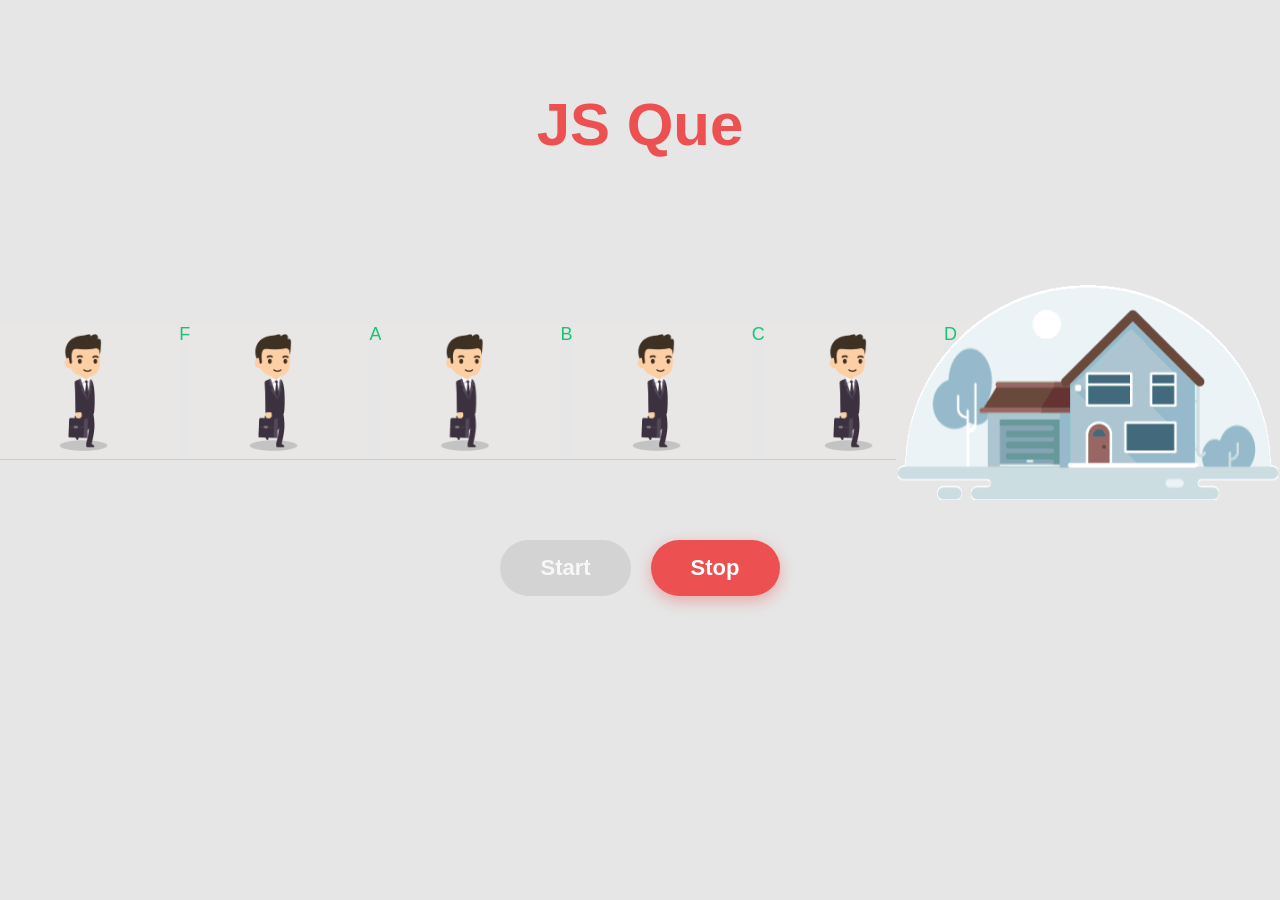
<file: Case 01/index.html>
<!DOCTYPE html>
<html lang="en">
<head>
    <meta charset="UTF-8">
    <meta name="viewport" content="width=device-width, initial-scale=1.0">
    <title>Case 01</title>
    <link rel="stylesheet" href="style.css">
</head>
<body>
    <div class="container">
        <h1>JS Que</h1>
        <div class="content">
            <div class="walking-man">
                <img src="assets/Man.gif" alt="" class="man" id="man1">
                 <p id="a" class="man-1">A</p>
                <img src="assets/Man.gif" alt="" class="man" id="man2">
                 <p id="b" class="man-2">B</p>
                <img src="assets/Man.gif" alt="" class="man" id="man3">
                 <p id="c" class="man-3">C</p>
                <img src="assets/Man.gif" alt="" class="man" id="man4">
                 <p id="d" class="man-4">D</p>
                <img src="assets/Man.gif" alt="" class="man" id="man5">
                 <p id="e" class="man-5">E</p>
                <img src="assets/Man.gif" alt="" class="man" id="man6">
                 <p id="f" class="man-6">F</p>
            </div>
            <img src="assets/House.gif" alt="House" class="house">
        </div>
        <div class="controls">
            <button id="startBtn">Start</button>
            <button id="stopBtn" disabled>Stop</button>
        </div>
    </div>
    <script src="script.js"></script>
</body>
</html>
</file>
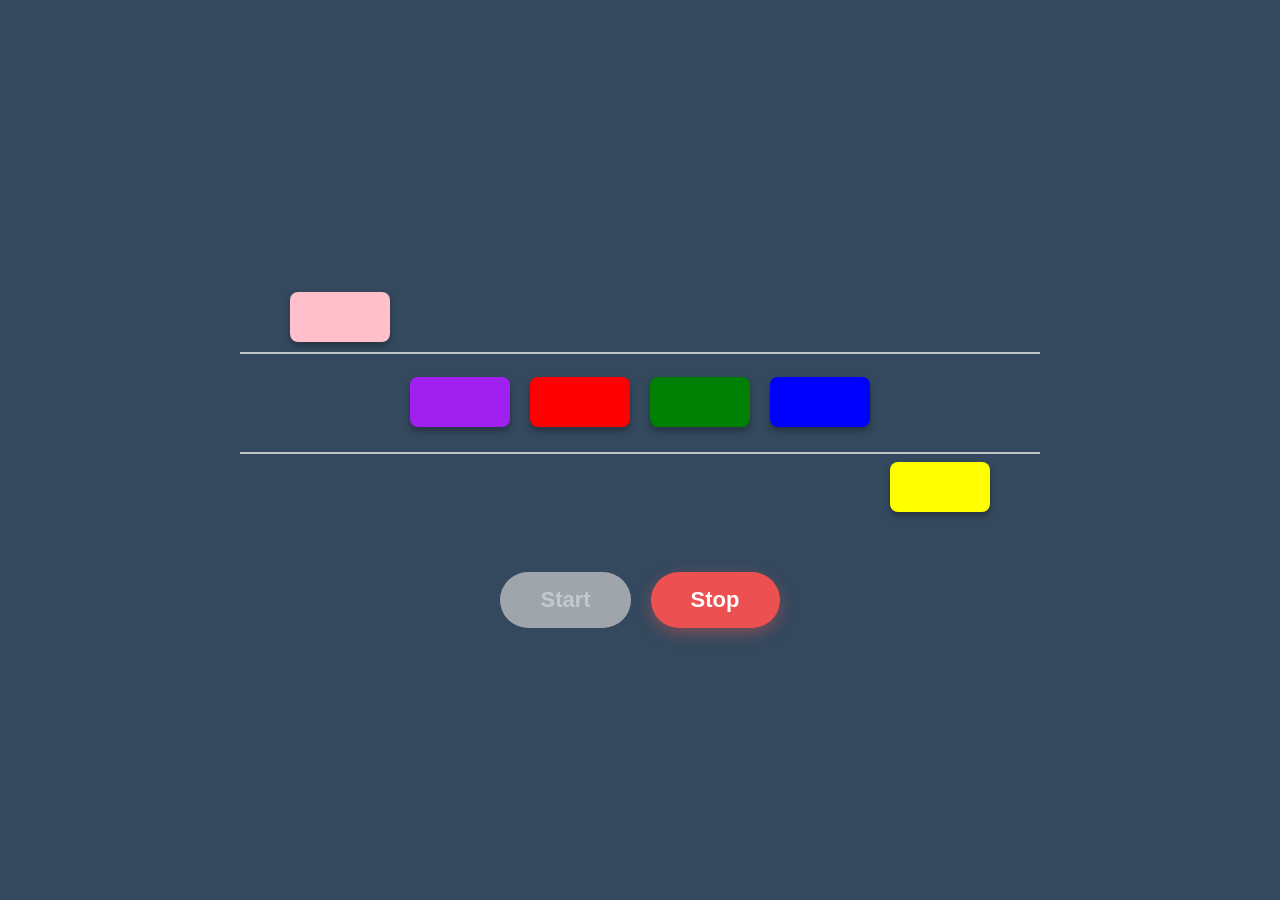
<file: Case 02/index.html>
<!DOCTYPE html>
<html lang="en">
<head>
    <meta charset="UTF-8">
    <meta name="viewport" content="width=device-width, initial-scale=1.0">
    <title>Case 02</title>
    <link rel="stylesheet" href="style.css">
</head>
<body>
    <div class="container">
        <div class="animation-zone">
            <div class="line top-line"></div>
            <div class="line bottom-line"></div>
            <div id="block-wrapper"></div>
        </div>
        <div class="controls">
            <button id="startBtn">Start</button>
            <button id="stopBtn" disabled>Stop</button>
        </div>
    </div>
    <script src="script.js"></script>
</body>
</html>
</file>
<file: Case 01/style.css>
*{
    margin: 0;
    padding: 0;
    box-sizing: border-box;
}

body{
    font-family: Arial, sans-serif;
}

.container{
    display: flex;
    flex-direction: column;
    justify-content: center;
    align-items: center;
    gap: 20px;
    width: 100%;
    min-height: 100vh;
background-color: #E6E6E6;
}
.content {
    display: flex;
    justify-content: center;
    align-items: center;
}

.walking-man{
    display: flex;
    justify-content:space-around;
    border-bottom: 1px solid #ccc;
}

h1{
    position: absolute;
    font-size: 60px;
    text-align: center;
    color: #ec5050;
    top: 10%;
    left: 50%;
    transform: translateX(-50%);
}

p{
    font-size: 18px;
    color: #1bc274;
}

.man {
    width: 20%;
    height: auto;
}

.house {
    width: 30vw;
    height: auto;
}

.controls {
    display: flex;
    justify-content: center;
    gap: 20px;
    margin-top: 20px;
    margin-bottom: 20px;
}

#startBtn {
    padding: 15px 40px;
    font-size: 22px;
    font-weight: bold;
    background-color: #1bc274;
    color: white;
    border: none;
    border-radius: 50px;
    cursor: pointer;
    box-shadow: 0 5px 15px rgba(27, 194, 116, 0.4);
    transition: all 0.3s ease;
}

#stopBtn {
    background-color: #ec5050;
    box-shadow: 0 5px 15px rgba(236, 80, 80, 0.4);
    padding: 15px 40px;
    font-size: 22px;
    font-weight: bold;
    color: white;
    border: none;
    border-radius: 50px;
    cursor: pointer;
    transition: all 0.3s ease;
}

.controls button:hover:not(:disabled) {
    transform: translateY(-3px) scale(1.08);
    box-shadow: 0 8px 20px rgba(27, 194, 116, 0.5);
}

#startBtn:disabled {
    background-color: #ccc;
    box-shadow: none;
    cursor: not-allowed;
    opacity: 0.7;
}

#stopBtn:disabled {
    background-color: #ccc;
    box-shadow: none;
    cursor: not-allowed;
    opacity: 0.7;
}
</file>
<file: Case 02/style.css>
body {
    margin: 0;
    padding: 0;
    background-color: #34495e;
    display: flex;
    justify-content: center;
    align-items: center;
    height: 100vh;
    font-family: 'Segoe UI', sans-serif;
    overflow: hidden;
}

.container {
    text-align: center;
    width: 90%;
    max-width: 800px;
}

.title {
    color: white;
    font-size: 32px;
    margin-bottom: 50px;
}

.animation-zone {
    position: relative;
    height: 300px;
    width: 100%;
}

.line {
    position: absolute;
    width: 100%;
    height: 2px;
    background-color: #bdc3c7;
    left: 0;
}

.top-line {
     top: 100px; 
}

.bottom-line { 
    top: 200px; 
}

.block {
    position: absolute;
    width: 100px;
    height: 50px;
    border-radius: 8px;
    transition: all 0.6s cubic-bezier(0.4, 0, 0.2, 1);
    box-shadow: 0 4px 6px rgba(0,0,0,0.3);
}

.controls {
    display: flex;
    justify-content: center;
    gap: 20px;
    margin-top: 20px;
    margin-bottom: 20px;
}

#startBtn {
    padding: 15px 40px;
    font-size: 22px;
    font-weight: bold;
    background-color: #1bc274;
    color: white;
    border: none;
    border-radius: 50px;
    cursor: pointer;
    box-shadow: 0 5px 15px rgba(27, 194, 116, 0.4);
    transition: all 0.3s ease;
}

#stopBtn {
    background-color: #ec5050;
    box-shadow: 0 5px 15px rgba(236, 80, 80, 0.4);
    padding: 15px 40px;
    font-size: 22px;
    font-weight: bold;
    color: white;
    border: none;
    border-radius: 50px;
    cursor: pointer;
    transition: all 0.3s ease;
}

.controls button:hover:not(:disabled) {
    transform: translateY(-3px) scale(1.08);
    box-shadow: 0 8px 20px rgba(27, 194, 116, 0.5);
}

#startBtn:disabled {
    background-color: #ccc;
    box-shadow: none;
    cursor: not-allowed;
    opacity: 0.7;
}

#stopBtn:disabled {
    background-color: #ccc;
    box-shadow: none;
    cursor: not-allowed;
    opacity: 0.7;
}
</file>
